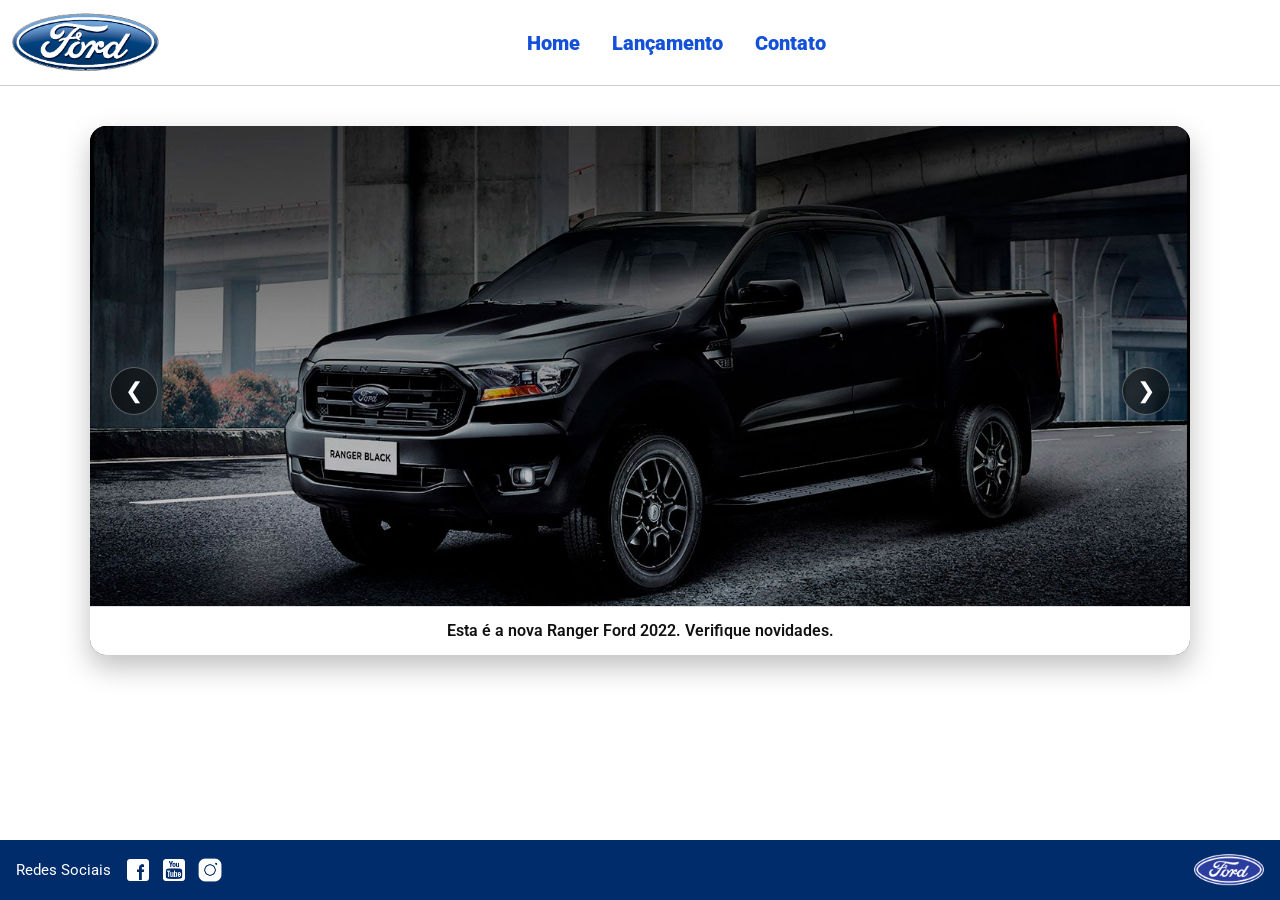
<file: index.html>
<!DOCTYPE html>
<html lang="pt-br">
<head>
    <meta charset="UTF-8">
    <meta http-equiv="X-UA-Compatible" content="IE=edge">
    <meta name="viewport" content="width=device-width, initial-scale=1.0">
    <title>Ford</title>    
    <link href="css/reset.css" rel="stylesheet">
    <link href="css/style.css" rel="stylesheet">
    <script src="js/carousel.js"></script>
</head>
<body>
    <header>       
        <div>
            <img src="img/logo-ford-256.png" width="150" class="logo" />
        </div>
        <nav>
            <ul>
                <li>
                    <a href="index.html">Home</a>
                </li>
                <li>
                    <a href="lancamento.html">Lançamento</a>
                </li>
                <li>
                    <a href="contato.html">Contato</a>
                </li>
            </ul>
        </nav>

    </header>
    <main>
    <div class="carousel-container">
      <img src="img/imagem_1.jpg" alt="Ford Ranger Black" class="carousel-image" id="carousel-img">

      <button class="carousel-btn prev" onclick="mudarImagem(-1)" aria-label="Imagem Anterior">&#10094;</button>
      <button class="carousel-btn next" onclick="mudarImagem(1)" aria-label="Próxima Imagem">&#10095;</button>

      <a href="lancamento.html" class="carousel-caption" id="carousel-caption">
        Esta é a nova Ranger Ford 2022. Verifique novidades.
      </a>
    </div>
</main>
    <footer>
  <nav id="social">
    <ul>
      <li><span class="redessociais">Redes Sociais</span></li>
      <li>
        <a href="https://www.facebook.com/FordBrasil/?locale=pt_BR" target="_blank" rel="noopener noreferrer" title="Facebook">
          <img src="img/facebook-50.png" alt="Facebook" class="social-icon" />
        </a>
      </li>
      <li>
        <a href="https://www.youtube.com/fordbrasil" target="_blank" rel="noopener noreferrer" title="YouTube">
          <img src="img/youtube-squared-50.png" alt="YouTube" class="social-icon" />
        </a>
      </li>
      <li>
        <a href="https://www.instagram.com/fordbrasil/" target="_blank" rel="noopener noreferrer" title="Instagram">
          <img src="img/instagram-logo-50.png" alt="Instagram" class="social-icon" />
        </a>
      </li>
    </ul>
  </nav>

  <div class="footer-logo">
    <img src="img/ford-96.png" width="70" alt="Ford Logo" />
  </div>
</footer> 
</body>
</html>
</file>
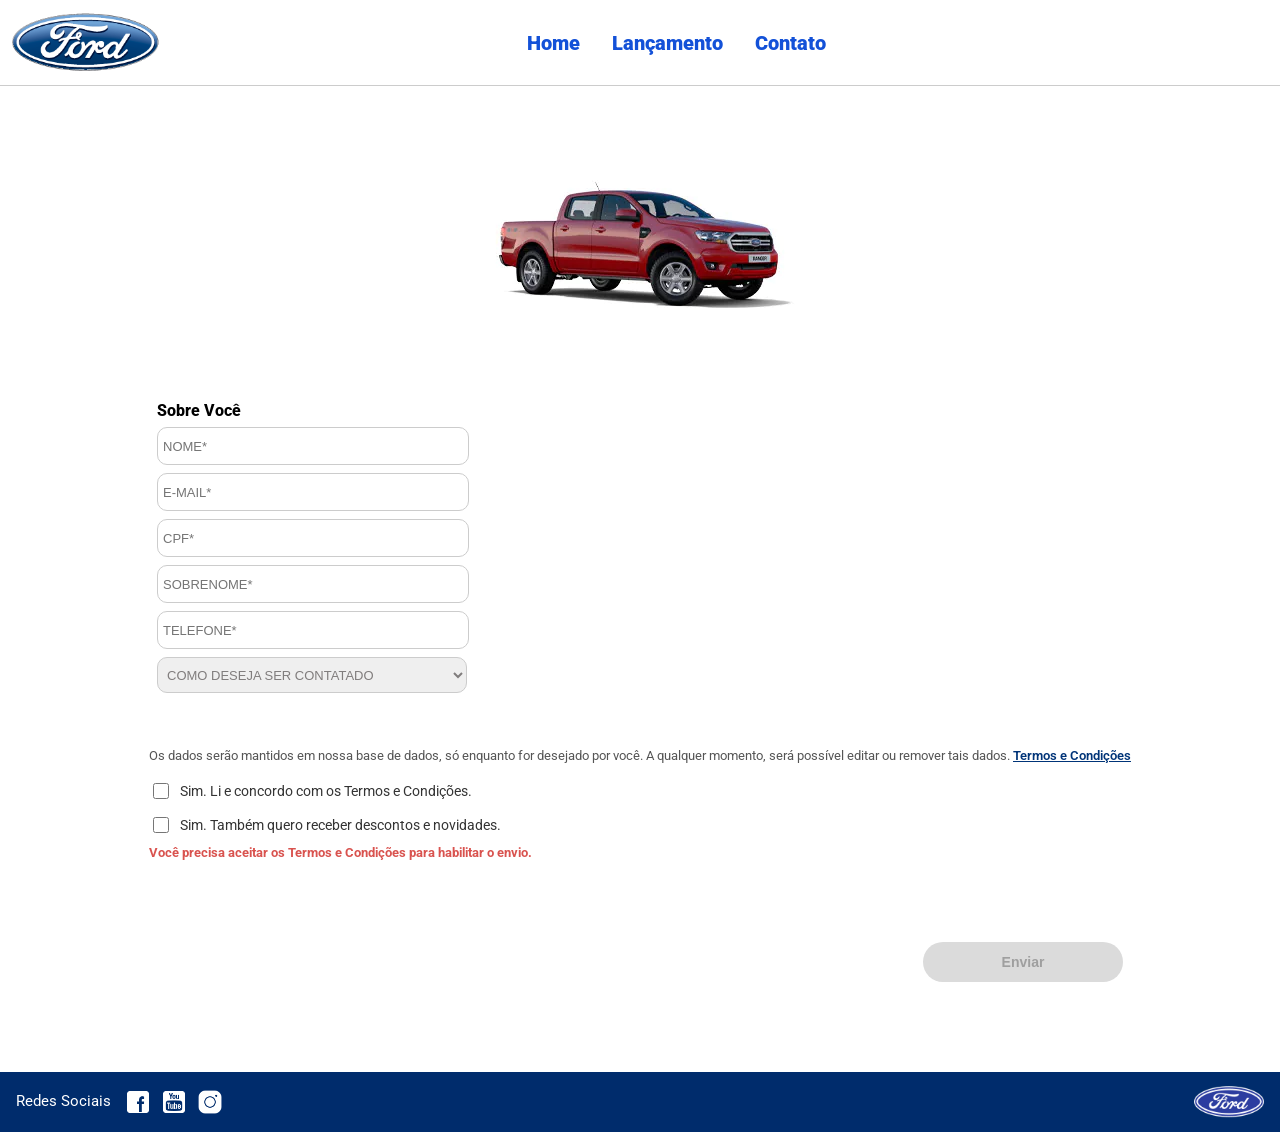
<file: contato.html>
<!DOCTYPE html>
<html lang="pt-br">
<head>
    <meta charset="UTF-8">
    <meta http-equiv="X-UA-Compatible" content="IE=edge">
    <meta name="viewport" content="width=device-width, initial-scale=1.0">
    <title>Ford</title>    
    <link href="css/reset.css" rel="stylesheet">
    <link href="css/style.css" rel="stylesheet">
    <link href="css/form.css" rel="stylesheet">
    <script src="js/form.js"></script>
</head>
<body>
    <header>       
        <div>
            <img src="img/logo-ford-256.png" width="150" class="logo" />
        </div>
        <nav>
            <ul>
                <li>
                    <a href="index.html">Home</a>
                </li>
                <li>
                    <a href="lancamento.html">Lançamento</a>
                </li>
                <li>
                    <a href="contato.html">Contato</a>
                </li>
            </ul>
        </nav>

    </header>
    <main>
        <div class="forms">
            <div>
                <img src="img/xls 2.2 diesel.jpg">
            </div>
            <div>
                <h2 class="titulo">Sobre Você</h2>
           <form onsubmit="Post(this); return false;">
  <input type="text" name="nome" placeholder="NOME*" class="fordform" required>
  <input type="text" name="email" placeholder="E-MAIL*" class="fordform" required>
  <input type="text" name="cpf" placeholder="CPF*" class="fordform" required>
  <input type="text" name="sobrenome" placeholder="SOBRENOME*" class="fordform" required>
  <input type="text" name="telefone" placeholder="TELEFONE*" class="fordform" required>
  <select name="contato" class="fordform" required>
    <option value="" disabled selected>COMO DESEJA SER CONTATADO</option>
    <option value="TELEFONE">TELEFONE</option>
    <option value="E-MAIL">E-MAIL</option>
  </select>

  <div class="lgpd-container">
    <p class="lgpd-texto">
      Os dados serão mantidos em nossa base de dados, só enquanto for desejado por você. A qualquer momento, será possível editar ou remover tais dados. 
      <a href="https://www.ford.com.br/politica-de-privacidade/" target="_blank" class="lgpd-link">Termos e Condições</a>
    </p>
    
    <div class="checkbox-group">
      <input type="checkbox" id="aceiteTermos" name="aceiteTermos">
      <label for="aceiteTermos">Sim. Li e concordo com os Termos e Condições.</label>
    </div>

    <div class="checkbox-group">
      <input type="checkbox" id="receberNovidades" name="receberNovidades">
      <label for="receberNovidades">Sim. Também quero receber descontos e novidades.</label>
    </div>

    <p id="mensagemAviso" class="mensagem-aviso">
       Você precisa aceitar os Termos e Condições para habilitar o envio.
    </p>
  </div>

  <div class="btn-container">
    <button type="submit" id="btnEnviar" disabled>Enviar</button>
  </div>
</form>
            </div>
        </div>
    </main>
   <footer>
  <nav id="social">
    <ul>
      <li><span class="redessociais">Redes Sociais</span></li>
      <li>
        <a href="https://www.facebook.com/FordBrasil/?locale=pt_BR" target="_blank" rel="noopener noreferrer" title="Facebook">
          <img src="img/facebook-50.png" alt="Facebook" class="social-icon" />
        </a>
      </li>
      <li>
        <a href="https://www.youtube.com/fordbrasil" target="_blank" rel="noopener noreferrer" title="YouTube">
          <img src="img/youtube-squared-50.png" alt="YouTube" class="social-icon" />
        </a>
      </li>
      <li>
        <a href="https://www.instagram.com/fordbrasil/" target="_blank" rel="noopener noreferrer" title="Instagram">
          <img src="img/instagram-logo-50.png" alt="Instagram" class="social-icon" />
        </a>
      </li>
    </ul>
  </nav>

  <div class="footer-logo">
    <img src="img/ford-96.png" width="70" alt="Ford Logo" />
  </div>
</footer>   
</body>
</html>
</file>
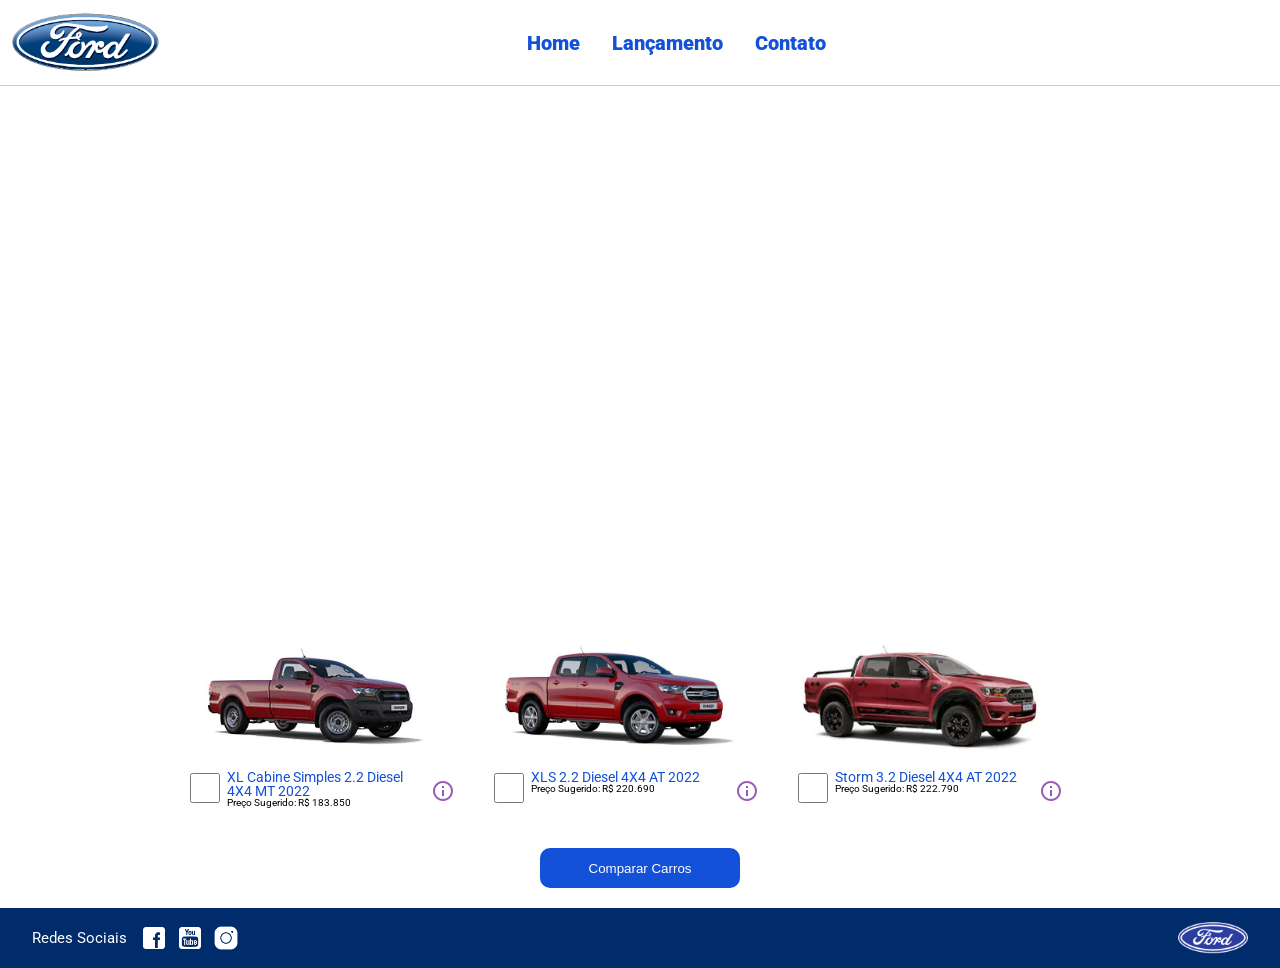
<file: lancamento.html>
<!DOCTYPE html>
<html lang="pt-br">
<head>
    <meta charset="UTF-8">
    <meta http-equiv="X-UA-Compatible" content="IE=edge">
    <meta name="viewport" content="width=device-width, initial-scale=1.0">
    <title>Ford</title>    
    <link href="css/reset.css" rel="stylesheet">
    <link href="css/style.css" rel="stylesheet">
    <link href="css/lancamento.css" rel="stylesheet">
    <script src="js/compare.js"></script>
</head>
<body>
    <header>       
        <div>
            <img src="img/logo-ford-256.png" width="150" class="logo" />
        </div>
        <nav>
            <ul>
                <li>
                    <a href="index.html">Home</a>
                </li>
                <li>
                    <a href="lancamento.html">Lançamento</a>
                </li>
                <li>
                    <a href="contato.html">Contato</a>
                </li>
            </ul>
        </nav>

    </header>
    <main>
        <div>
            <iframe style = "display: block; margin-bottom: 30px; margin-left: auto; margin-right: auto; width: 100%;
            height: 500px;" src="https://www.youtube-nocookie.com/embed/vQsryuNmsL0?controls=0&autoplay=1&modestbranding=0&loop=1&mute=1&rel=0&hd=1" title="YouTube video player" frameborder="0" allow="accelerometer; autoplay; clipboard-write; encrypted-media; gyroscope; picture-in-picture" allowfullscreen></iframe>
        </div>
        <div>
            <ul class="modelcars">
                <li> 
                    <img src="img/XL Cabine.jpg" class="photocar">
                    <div class="infocar">
                        <div>
                            <input type="checkbox" value="car1" class="checkbox" onchange="SetCarToCompare(this, new Car('XL Cabine Simples 2.2 Diesel 4X4 MT 2022', 183850, 511, 1821, 232, 1234, 2.2, 160, 1420, 'Aço Estampado 16', 'img/XL Cabine.jpg'));">
                        </div>
                        <div class="info">
                            <span class="textmodel">XL Cabine Simples 2.2 Diesel 4X4 MT 2022</span>
                            <span class="textprice">Preço Sugerido: R$ 183.850</span>
                        </div>
                        <div>
                            <img src="img/info.png">
                        </div>
                    </div>
                </li>
                <li>
                    <img src="img/xls 2.2 diesel.jpg" class="photocar">
                    <div class="infocar">
                        <div>
                            <input type="checkbox" value="car1" class="checkbox" onchange="SetCarToCompare(this, new Car('XLS 2.2 Diesel 4X4 AT 2022', 220690, 511, 1821, 232, 1076, 2.2, 160, 1180, 'Aço Estampado 16', 'img/xls 2.2 diesel.jpg'));">
                        </div>
                        <div class="info">
                            <span class="textmodel">XLS 2.2 Diesel 4X4 AT 2022</span>
                            <span class="textprice">Preço Sugerido: R$ 220.690</span>
                        </div>
                        <div>
                            <img src="img/info.png">
                        </div>
                    </div>
                </li>
                <li>
                    <img src="img/storm.jpg" class="photocar">
                    <div class="infocar">
                        <div>
                            <input type="checkbox" value="car1" class="checkbox" onchange="SetCarToCompare(this, new Car('Storm 3.2 Diesel 4X4 AT 2022', 222790, 511, 1821, 232, 1040, 3.2, 200, 1180, 'Liga Leve 17', 'img/storm.jpg'));">
                        </div>
                        <div class="info">
                            <span class="textmodel">Storm 3.2 Diesel 4X4 AT 2022</span>
                            <span class="textprice">Preço Sugerido: R$ 222.790</span>
                        </div>
                        <div>
                            <img src="img/info.png">
                        </div>
                    </div>
                </li>
            </ul>
        </div>
        <div style="text-align: center;padding-bottom: 20px;">
            <button type="button" style="height: 40px; width: 200px;" onclick="ShowCompare()">Comparar Carros</button>
        </div> 
    </main>
    <footer>
       <footer>
  <nav id="social">
    <ul>
      <li><span class="redessociais">Redes Sociais</span></li>
      <li>
        <a href="https://www.facebook.com/FordBrasil/?locale=pt_BR" target="_blank" rel="noopener noreferrer" title="Facebook">
          <img src="img/facebook-50.png" alt="Facebook" class="social-icon" />
        </a>
      </li>
      <li>
        <a href="https://www.youtube.com/fordbrasil" target="_blank" rel="noopener noreferrer" title="YouTube">
          <img src="img/youtube-squared-50.png" alt="YouTube" class="social-icon" />
        </a>
      </li>
      <li>
        <a href="https://www.instagram.com/fordbrasil/" target="_blank" rel="noopener noreferrer" title="Instagram">
          <img src="img/instagram-logo-50.png" alt="Instagram" class="social-icon" />
        </a>
      </li>
    </ul>
  </nav>

  <div class="footer-logo">
    <img src="img/ford-96.png" width="70" alt="Ford Logo" />
  </div>
</footer>
    </footer> 
    <div id="compare">
        <table>
            <tbody>
            <tr >
            <td>&nbsp;</td>
            <td id="compare_image_0"></td>
            <td id="compare_image_1"></td>
            </tr>
            <tr >
            <td>Modelo</td>
            <td id="compare_modelo_0"></td>
            <td id="compare_modelo_1"></td>
            </tr>
            <tr >
            <td>Altura da ca&ccedil;amba (mm)</td>
            <td id="compare_alturacacamba_0"></td>
            <td id="compare_alturacacamba_1"></td>
            </tr>
            <tr >
            <td >Altura do ve&iacute;culo (mm)</td>
            <td id="compare_alturaveiculo_0"></td>
            <td id="compare_alturaveiculo_1"></td>
            </tr>
            <tr>
            <td>Altura livre do solo (mm)</td>
            <td id="compare_alturasolo_0"></td>
            <td id="compare_alturasolo_1"></td>
            </tr>
            <tr >
            <td >Capacidade de carga (Kg)</td>
            <td id="compare_capacidadecarga_0"></td>
            <td id="compare_capacidadecarga_1"></td>
            </tr>
            <tr >
            <td >Motor</td>
            <td id="compare_motor_0"></td>
            <td id="compare_motor_1"></td>
            </tr>
            <tr >
            <td >Pot&ecirc;ncia (cv)</td>
            <td id="compare_potencia_0"></td>
            <td id="compare_potencia_1"></td>
            </tr>
            <tr >
            <td >Volume de ca&ccedil;amba (L)</td>
            <td id="compare_volumecacamba_0"></td>
            <td id="compare_volumecacamba_1"></td>
            </tr>
            <tr >
            <td >Roda</td>
            <td id="compare_roda_0"></td>
            <td id="compare_roda_1"></td>
            </tr>
            <tr >
            <td >Pre&ccedil;o</td>
            <td id="compare_preco_0"></td>
            <td id="compare_preco_1"></td>
            </tr>
            </tbody>
            
        </table>
        <div style="text-align: center;padding-bottom: 20px;">
            <button type="button" style="height: 40px; width: 200px;" onclick="HideCompare()">Fechar</button>
        </div> 
    </div>   
</body>
</html>
</file>
<file: css/style.css>
@import url('https://fonts.googleapis.com/css2?family=Roboto:wght@300&display=swap');

body {
    background: #FFFFFF;
    height: 100%;
    font-family: 'Roboto', sans-serif;
}

html {
    height: 100%;
}

div#carousel {
    height: 46vh;
    width: 100%;
     max-height: 628px;
    -webkit-transition: all .3s ease-in-out;
    -moz-transition: all .3s ease-in-out;
    transition: all .3s ease-in-out;
}

div#carousel-title a {
    text-decoration: none;
}

div#carousel-title  {
    display: block;
    text-align: center;
    margin-top: 10px;
    margin-bottom: 10px;
    font-weight: bold;
}

header ul {
    text-align: center;
    margin-left: auto;
    margin-right: auto;
    display: block;
}

ul {
	display: inline-block;
}

header {
    background: #FFFFFF;
    border-bottom: 1px solid #ccc;
    margin-bottom: 10px;
    padding: 10px;
}

header div {
    display: inline;
    vertical-align: middle;
}

header nav {
    display: inline-block;
    vertical-align: middle;
    width: 80vw;
}

header nav a {
    color: #1351d8;
    font-size: 20px;
    text-decoration: none;
    font-weight: 900;
    margin-left: 14px;
    margin-right: 14px;
}

header nav a:hover {
    color: #1b357e;
    text-decoration: none;
    font-weight: 900;
}

nav li {
    display: inline;
    list-style: none;
}

main {
    min-height: calc(100% - 167px);
}

nav#social {
    display: inline;
    width: 80%;
}

nav#social ul img {
    width: 28px;
}

span.redesociais {
    color: #ffffff;
    vertical-align: super;
}

footer div {
    display: inline;
    float: right;
    margin-right: 40px;
}

button:hover {
    background: #1b357e;
}
button {
    background: #1351d8;
    color: #fff;
    border: 0px;
    border-radius: 10px;
}
.carousel-container {
  position: relative;
  max-width: 1100px;
  margin: 30px auto;
  border-radius: 16px;
  overflow: hidden;
  box-shadow: 0 12px 28px rgba(0, 0, 0, 0.25);
  background-color: #0f0f0f;
}

.carousel-image {
  width: 100%;
  height: 480px;
  object-fit: cover;
  display: block;
  transition: opacity 0.4s ease-in-out;
}

.carousel-btn {
  position: absolute;
  top: 50%;
  transform: translateY(-50%);
  background: rgba(0, 0, 0, 0.5);
  backdrop-filter: blur(4px);
  color: #ffffff;
  border: 1px solid rgba(255, 255, 255, 0.3);
  width: 48px;
  height: 48px;
  border-radius: 50%;
  font-size: 22px;
  cursor: pointer;
  display: flex;
  align-items: center;
  justify-content: center;
  transition: all 0.3s ease;
  z-index: 10;
}

.carousel-btn:hover {
  background: rgba(0, 0, 0, 0.85);
  border-color: #ffffff;
  transform: translateY(-50%) scale(1.1);
}

.carousel-btn.prev {
  left: 20px;
}

.carousel-btn.next {
  right: 20px;
}

.carousel-caption {
  display: block;
  text-align: center;
  padding: 16px 20px;
  background-color: #ffffff;
  color: #111111;
  font-weight: 600;
  font-size: 16px;
  text-decoration: none;              
  border-top: 1px solid #e0e0e0;
  cursor: pointer;
  
  transition: background-color 0.3s ease, color 0.3s ease, transform 0.1s ease;
}

.carousel-caption:hover {
  background-color: #003478;           
  color: #ffffff;                      
}

.carousel-caption:active {
  transform: scale(0.98);              
  background-color: #001f4a;          
}

#social a {
  display: inline-block;
  text-decoration: none;
}

#social img, 
.social-icon {
  transition: transform 0.2s ease-in-out, opacity 0.2s ease-in-out;
  display: block;
}

#social a:hover img,
.social-icon:hover {
  transform: scale(1.08); 
  opacity: 0.95;
}


#social a:active img,
.social-icon:active {
  transform: scale(0.98);
}

.redessociais {
  color: #ffffff !important;
}

#social img {
  transition: transform 0.2s ease-in-out;
}

#social a:hover img {
  transform: scale(1.1);
}

html, body {
  margin: 0;
  padding: 0;
  height: 100%;
}

body {
  display: flex;
  flex-direction: column;
  min-height: 100vh;
}

main, .main, #main {
  flex: 1 0 auto;
}
footer, footer *, #social, #social ul {
  margin: 0 !important;
  padding: 0 !important;
  box-sizing: border-box !important;
}

footer {
  background-color: #002c6c;
  display: flex !important;
  justify-content: space-between !important; 
  align-items: center !important;            
  height: 60px !important;
  min-height: 60px !important;
  max-height: 60px !important;
  padding: 0 16px !important;                 
  width: 100% !important;
}


#social ul {
  display: flex !important;
  align-items: center !important;
  list-style: none !important;
  gap: 10px !important;                      
}

#social ul li {
  display: flex !important;
  align-items: center !important;
}

.redessociais {
  color: #ffffff !important;
  font-size: 15px !important;
  margin-right: 4px !important;              
}

#social img, 
.social-icon {
  width: 26px !important;
  height: 26px !important;
  display: block !important;
  transition: transform 0.2s ease-in-out !important;
}

#social a:hover img {
  transform: scale(1.1) !important;
}

.footer-logo img {
  display: block !important;
}

img {
  max-width: 100%;
  height: auto;
}

@media (max-width: 768px) {
  
  header, nav {
    flex-direction: column !important;
    text-align: center;
  }

  nav ul {
    flex-direction: column !important;
    gap: 12px !important;
    padding: 10px 0 !important;
  }

  main, .container, .cards-container, .conteudo {
    flex-direction: column !important;
    align-items: center !important;
    padding: 15px !important;
    width: 100% !important;
    box-sizing: border-box !important;
  }

  .card, .carro-card, .veiculo-item {
    width: 100% !important;
    max-width: 380px !important;
    margin-bottom: 20px !important;
  }

  footer {
    flex-direction: column !important;
    height: auto !important;
    min-height: auto !important;
    max-height: none !important;
    padding: 15px 10px !important;
    gap: 12px !important;
  }

  #social ul {
    justify-content: center !important;
    flex-wrap: wrap !important;
    gap: 10px !important;
  }

  .redessociais {
    font-size: 14px !important;
  }

  .footer-logo img {
    width: 60px !important;
  }
}
.lgpd-container {
  margin-top: 15px;
  text-align: left;
  width: 100%;
}

.lgpd-texto {
  font-size: 13px; 
  color: #555555;  
  line-height: 1.5;
  margin-bottom: 12px;
}

.lgpd-link {
  color: #003478;
  text-decoration: underline;
  font-weight: 600;
}

.checkbox-group {
  display: flex;
  align-items: center;
  gap: 8px;
  margin-bottom: 8px;
  padding: 2px 0;
  transition: transform 0.2s ease;
}

.checkbox-group:hover {
  transform: translateX(4px); 
}

.checkbox-group input[type="checkbox"] {
  width: 16px;
  height: 16px;
  cursor: pointer;
  accent-color: #003478;
  transition: transform 0.2s ease;
}

.checkbox-group input[type="checkbox"]:hover {
  transform: scale(1.2); 
}

.checkbox-group label {
  font-size: 14px; 
  color: #333333;
  cursor: pointer;
  transition: color 0.2s ease;
}

.checkbox-group:hover label {
  color: #003478; 
}

.mensagem-aviso {
  font-size: 13px; 
  color: #d9534f;
  font-weight: bold;
  margin-top: 8px;
  margin-bottom: 8px;
  display: block;
  animation: pulse 1.5s infinite alternate;
}

@keyframes pulse {
  0% { opacity: 0.6; }
  100% { opacity: 1; }
}

.btn-container {
  display: flex;
  justify-content: flex-end;
  margin-top: 15px;
  width: 100%;
}

#btnEnviar {
  background-color: #1351d8;
  color: #ffffff;
  border: none;
  padding: 10px 38px;
  border-radius: 20px;
  font-size: 14px;
  font-weight: 600;
  cursor: pointer;
  transition: all 0.3s ease;
  box-shadow: 0 2px 6px rgba(0,0,0,0.15);
}

#btnEnviar:not(:disabled):hover {
  background-color: #003478;
  transform: translateY(-2px) scale(1.02);
  box-shadow: 0 4px 12px rgba(0, 52, 120, 0.3);
}

#btnEnviar:not(:disabled):active {
  transform: translateY(0) scale(0.98);
}

#btnEnviar:disabled {
  background-color: #cccccc !important;
  color: #777777 !important;
  cursor: not-allowed;
  opacity: 0.7;
  box-shadow: none;
  transform: none;
}
a {
  transition: all 0.3s ease-in-out;
  display: inline-block;
}

a:hover {
  transform: scale(1.08); 
  text-shadow: 0px 4px 6px rgba(0, 0, 0, 0.2); 
}
</file>
<file: css/form.css>
.fordform {
    display: block;
    width: 300px;
    border: 1px solid #cccccc;
    border-radius: 10px;
    height: 26px;
    margin: 8px;
    font-size: 13px;
    padding: 5px;
}

select.fordform {
    width: 310px;
    height: 36px;
    color: #807d7d;
}

input:focus-visible {
    outline: none;
}

select:focus-visible {
    outline: none;
}

main div {
    display: inline-block;
    vertical-align: top;
    text-align: left;
    padding-top: 30px;
    padding-bottom: 30px;
}

.forms {
    display: block;
    text-align: center;
}

h2 {
    text-align: left;
    font-weight: 800;
}


button {
    width: 200px;
    height: 40px;
    margin-right: 8px;
    float: right;
}

.titulo {
    margin-left: 8px;
}
</file>
<file: css/lancamento.css>
ul.modelcars {
    display: block;
    text-align: center;
    margin-bottom: 40px;
}

ul.modelcars li {
    display: inline-block;
    text-align: left;
    width: 300px;
    vertical-align: top;
}

img.photocar {
    display: block;
    width: 250px;
}

.checkbox {
    width: 30px;
    height: 30px;
    border: 1px solid #1b357e;
}

.infocar div {
    display: inline-block;
}

.info {
    width: 200px;
    vertical-align: top;
}

.textmodel {
    display: block;
    text-align: left;
    font-size: 14px;
    color: #1351d8;
    
}
.textprice {
    display: block;
    text-align: left;
    font-size: 10px;
}

table {
    border-collapse: collapse;
    width: 80%;
    margin-left: auto;
    margin-right: auto;
    margin-top: 2vh;
    margin-bottom: 10px;
  }
  
  th, td {
    text-align: left;
    padding: 8px;
  }

  td:nth-child(1) {  
    font-weight: 700;
    width: 40%;
  }

  tr:nth-child(even) {background-color: #f2f2f2;}

div#compare {
    position: absolute;
    display: none;
    width: 50vw;
    max-width: 800px;
    min-width: 400px;
    height: 80vh;
    max-height: 700px;
    min-height: 350px;
    background: #fff;
    top: calc(100vh - 80%);
    left: 25vw;
    border-radius: 10px;
    padding: 10px;
    -webkit-box-shadow: 1px 1px 6px 0px rgb(0 0 0 / 34%);
    box-shadow: 1px 1px 6px 0px rgb(0 0 0 / 34%);
}
</file>
